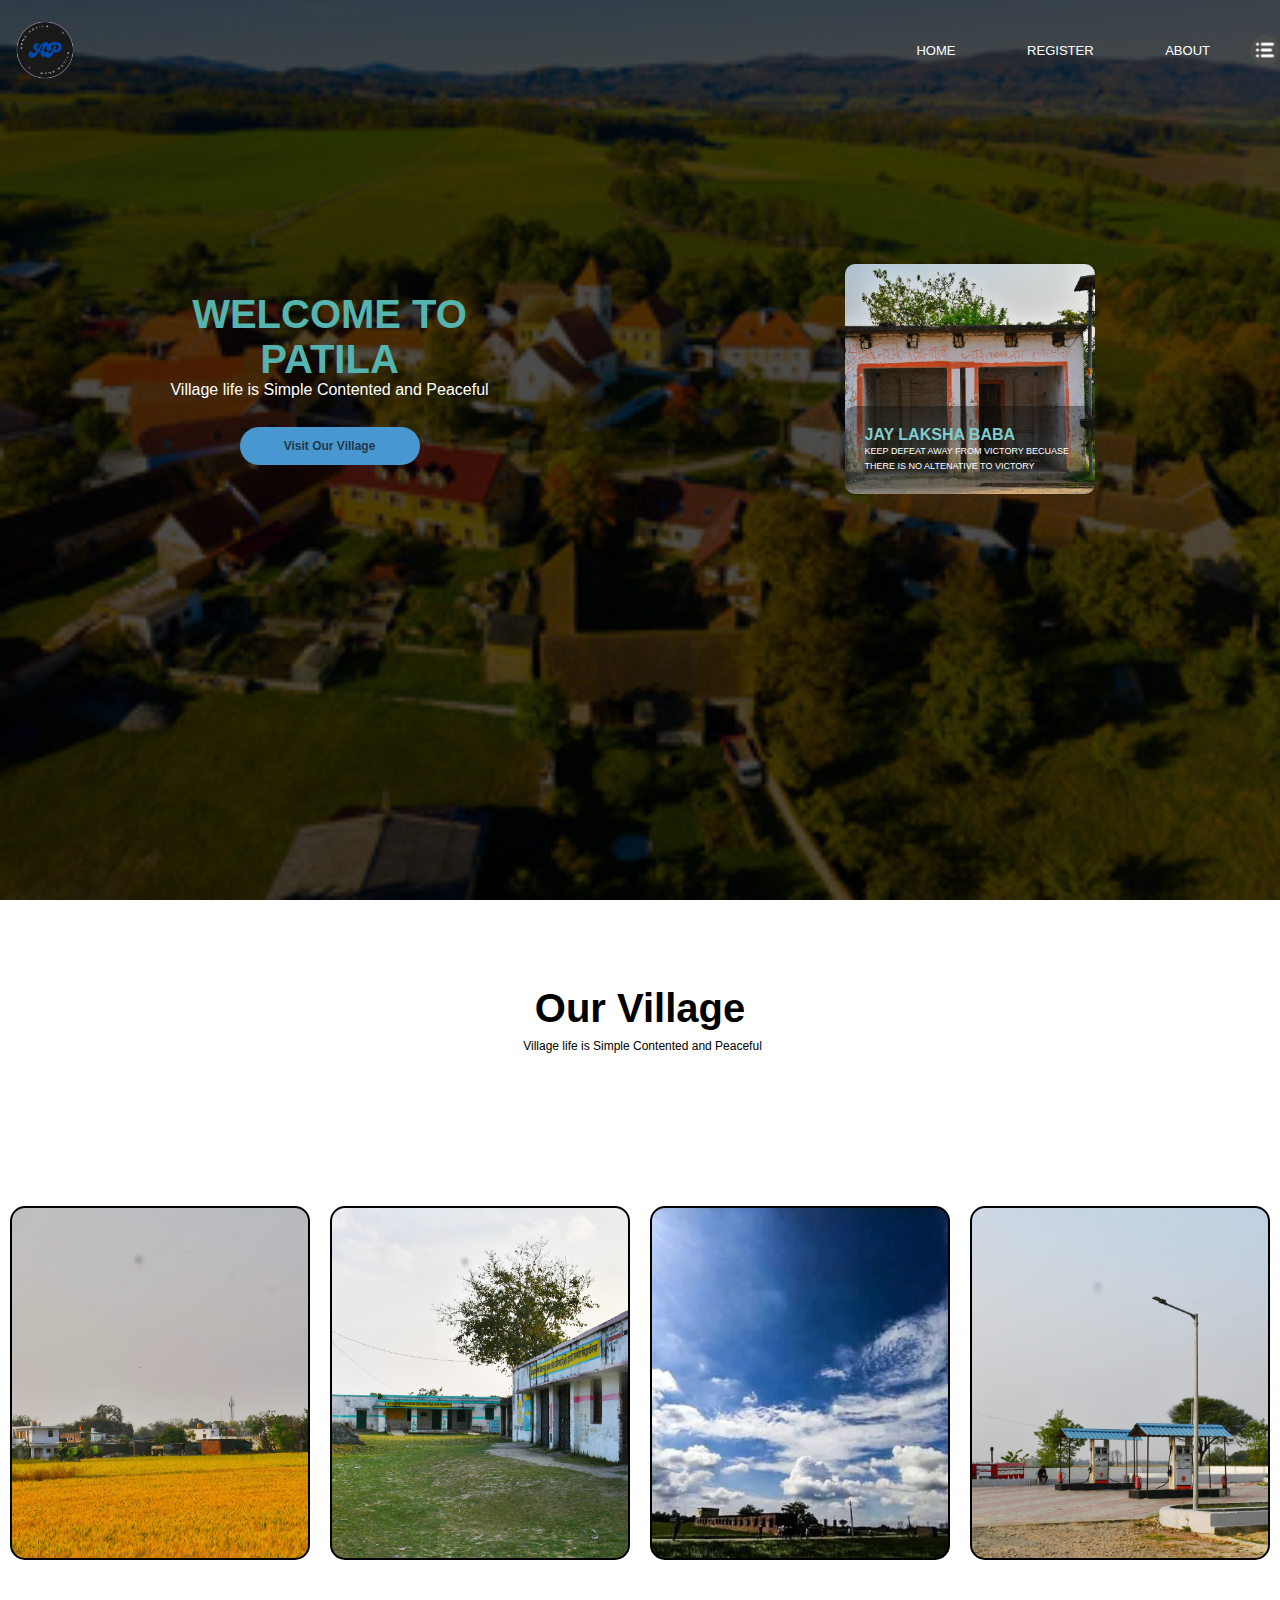
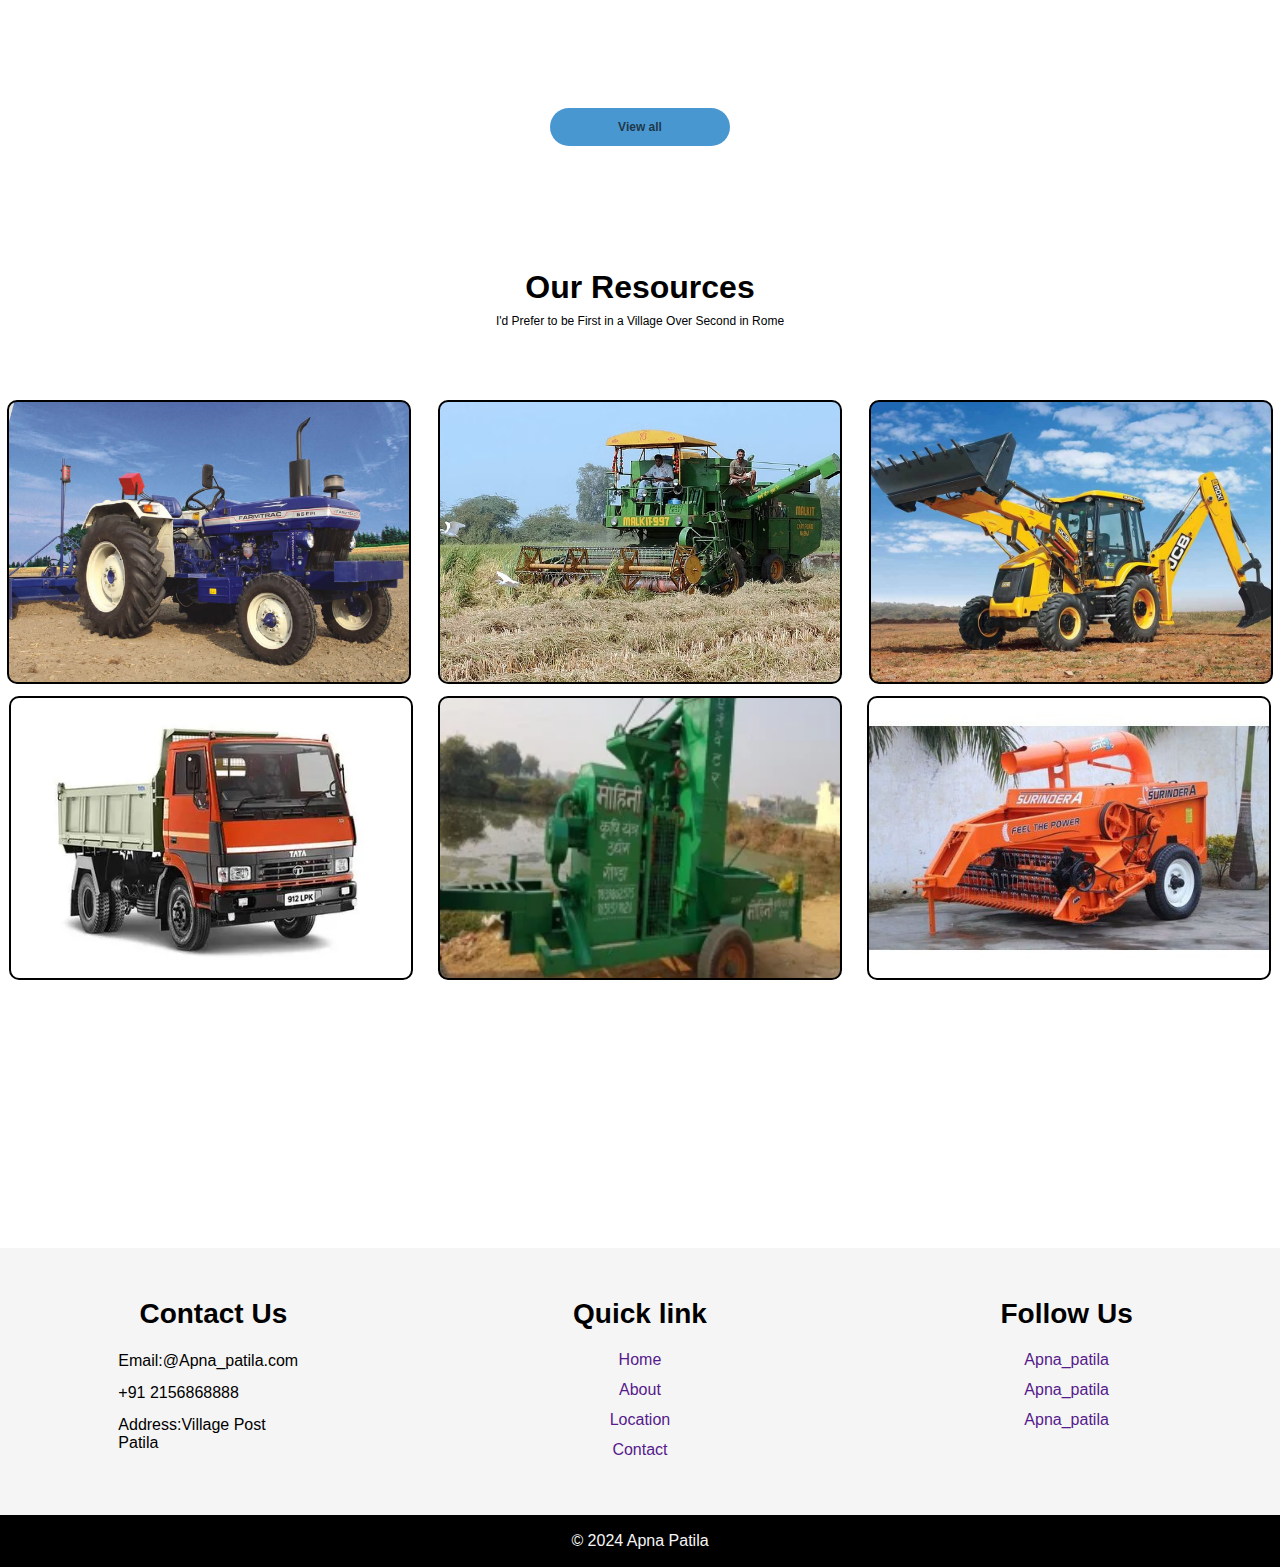
<file: index.html>
<!DOCTYPE html>
<html lang="en">
  <head>
    <meta charset="UTF-8" />
    <meta name="viewport" content="width=device-width, initial-scale=1.0" />
    <title>Apna Patila</title>
    <link
      rel="stylesheet"
      href="https://cdnjs.cloudflare.com/ajax/libs/font-awesome/6.5.1/css/all.min.css"
      integrity="sha512-DTOQO9RWCH3ppGqcWaEA1BIZOC6xxalwEsw9c2QQeAIftl+Vegovlnee1c9QX4TctnWMn13TZye+giMm8e2LwA=="
      crossorigin="anonymous"
      referrerpolicy="no-referrer"
    />
    <link rel="stylesheet" href="style.css" />
    <link rel="icon" type="image/x-icon" href="/assets/image/LOGO.png">
  </head>

  <body>
    <div class="container">
      <div class="navbar">
        <img src="/assets/image/LOGO.png" class="logo" />
        <div class="nav">
          <ul>
            <li><a href="">HOME</a></li>
            <li><a href="">REGISTER</a></li>
            <li><a href="">ABOUT</a></li>
          </ul>
        </div>
        <img src="/assets/image/menu.png" class="menu-icon" />
      </div>
      <div class="row">
        <div class="col">
          <h1>WELCOME TO</h1>
          <h1>PATILA</h1>
          <p>Village life is Simple Contented and Peaceful</p>
          <a href="https://maps.app.goo.gl/Dn1rtMNgVs2kPm6Q6">
            <button class="button">Visit Our Village</button>
          </a>
        </div>
        <div class="col">
          <div class="card">
            <div class="baba_card">
              <h4>JAY LAKSHA BABA</h4>
              <p>
                KEEP DEFEAT AWAY FROM VICTORY BECUASE THERE IS NO ALTENATIVE TO
                VICTORY
              </p>
            </div>
          </div>
        </div>
      </div>
    </div>
    <div class="container2">
      <div class="row2">
        <div class="col2">
          <h1>Our Village</h1>
          <p>Village life is Simple Contented and Peaceful</p>
        </div>
      </div>
      <div class="allbox">
        <div class="box box1"></div>
        <div class="box box2"></div>
        <div class="box box3"></div>
        <div class="box box4"></div>
      </div>
      <a href="gallery.html">
        <button class="button button2">View all</button>
      </a>
    </div>
    <div class="container3">
      <div class="row3">
        <div class="col3">
          <h1>Our Resources</h1>
          <p>I'd Prefer to be First in a Village Over Second in Rome</p>
        </div>
      </div>
      <div class="allbox2">
        <div class="box box5"></div>
        <div class="box box6"></div>
        <div class="box box7"></div>
      </div>
      <div class="allbox3">
        <div class="box box8"></div>
        <div class="box box9"></div>
        <div class="box box10"></div>
      </div>
    </div>
    <footer>
      <div class="footer-container">
        <div class="footer-content">
          <h3>Contact Us</h3>
          <p>Email:@Apna_patila.com</p>
          <p>+91 2156868888</p>
          <p>Address:Village Post Patila</p>
        </div>
        <div class="footer-content">
          <h3>Quick link</h3>
          <ul class="list">
            <ul><a href="">Home</a><ul>
            <ul><a href="">About</a></ul>
            <ul><a href="">Location</a></ul>
            <ul><a href="">Contact</a></ul>
          </ul>
        </div>
        <div class="footer-content">
          <h3>Follow Us</h3>
          <ul class="social-icon">
            <ul>
              <a href=""><i class="fab fa-facebook"></i> Apna_patila </a>
            </ul>
            <ul>
              <a href=""><i class="fab fa-instagram"></i> Apna_patila </a>
            </ul>
            <ul>
              <a href=""><i class="fab fa-youtube"></i> Apna_patila </a>
            </ul>
          </ul>
        </div>
      </div>
      <div class="bottom-bar">
        <p>&copy; 2024 Apna Patila</p>
      </div>
    </footer>
  </body>
</html>
</file>
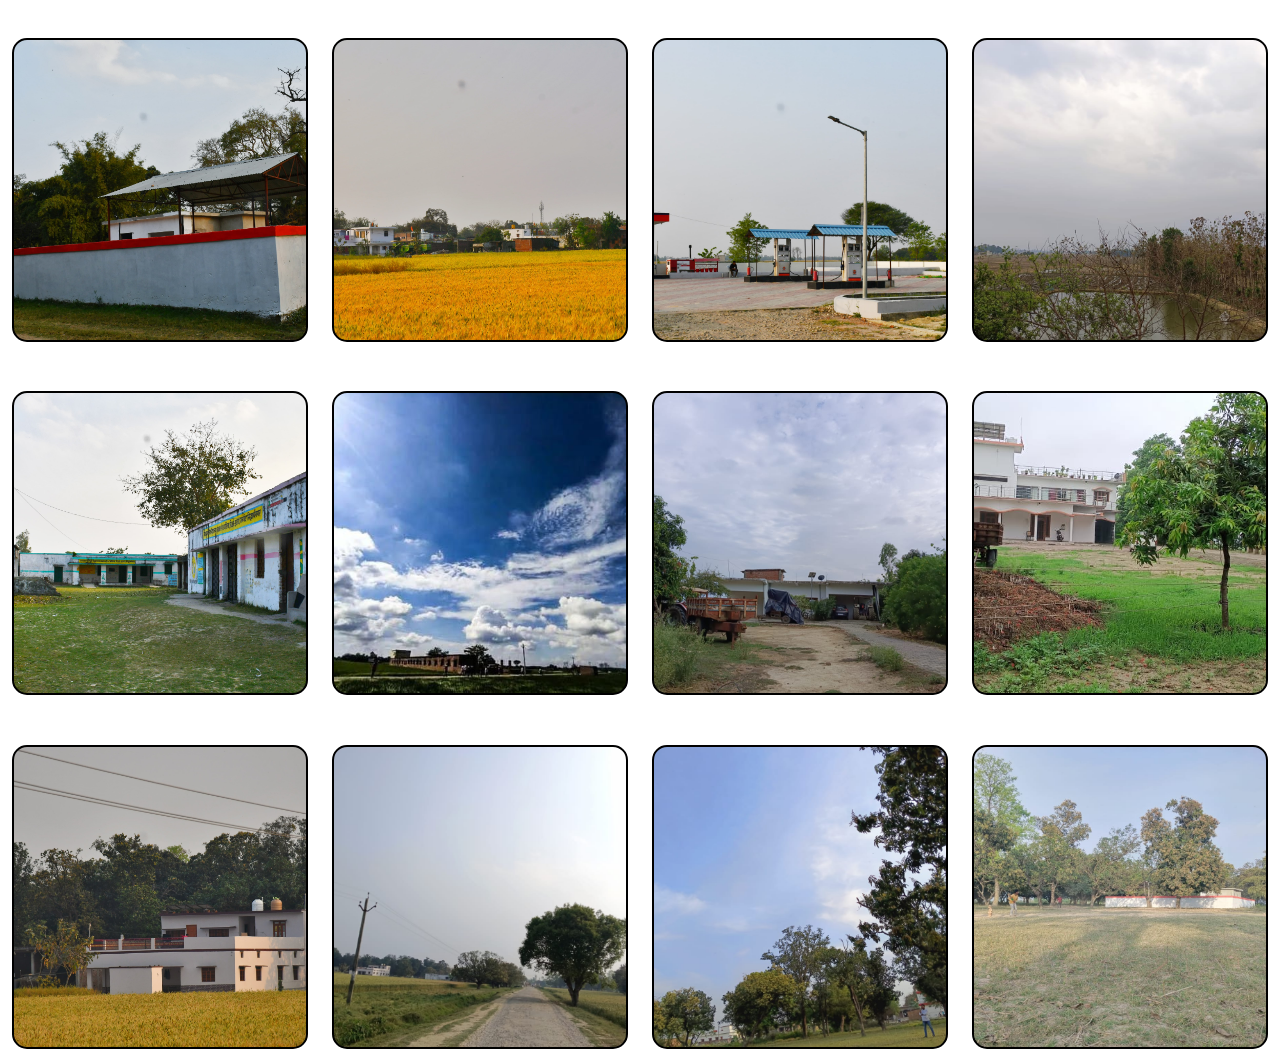
<file: gallery.html>
<!DOCTYPE html>
<html lang="en">

<head>
    <meta charset="UTF-8">
    <meta name="viewport" content="width=device-width, initial-scale=1.0">
    <title>Document</title>
    <link rel="stylesheet" href="gallery-style.css">
    <link rel="icon" type="image/x-icon" href="/assets/image/LOGO.png">

</head>

<body>
    <div class="allbox grid">
        <div class="box box1"></div>
        <div class="box box2"></div>
        <div class="box box3"></div>
        <div class="box box4"></div>
    </div>
    <div class="allbox2 grid">
        <div class="box box5"></div>
        <div class="box box6"></div>
        <div class="box box7"></div>
        <div class="box box8"></div>
    </div>
    <div class="allbox3 grid">
        <div class="box box9"></div>
        <div class="box box10"></div>
        <div class="box box11"></div>
        <div class="box box12"></div>
    </div>
    
</body>

</html>
</file>
<file: style.css>
* {
  margin: 0 auto;
  padding: 0;
  font-family: "Roboto", sans-serif;
}

.nav ul {
  display: flow-root;
}
.baba_card p {
  font-size: 9px;
}

.baba_card h4 {
  color: #7fcdcd;
}

.baba_card {
  position: absolute;
  bottom: 0;
  left: 0; /* Optionally align to the left side */
  padding: 20px;
  border-radius: 10px;
  margin: 0px;
  align-items: baseline;
  background-image: linear-gradient(rgba(7, 7, 7, 0.377), rgba(14, 13, 13, 0));
}

ul {
  line-height: 30px;
}
.container2 {
  display: flex;
  flex-wrap: wrap;
  align-items: center;
  justify-content: center;
  width: 100%;
  height: 100vh;
}

.container3 {
  display: flex;
  flex-direction: row;
  flex-wrap: wrap;
  width: 100%;
  height: fit-content;
}

.container {
  width: 100%;
  height: 100vh;
  background-image: linear-gradient(rgba(0, 0, 0, 0.7), rgba(0, 0, 0, 0.7)),
    url(/assets/image/vill-bg.jpg);
  background-size: 100%;
  background-size: cover;
  /* padding-left: 8%; */
  /* padding-right: 8%; */
  box-sizing: border-box;
}
.navbar {
  width: 100%;
  height: 100px;
  display: flex;
  align-items: center;
}
.logo {
  margin: 10px;
  max-width: 70px;
  cursor: pointer;
  margin-top: 10px;
}
.menu-icon {
  width: 30px;
  cursor: pointer;
  margin-left: 40px;
}
.nav {
  flex: 1;
  text-align: right;
}
.nav ul li {
  list-style: none;
  display: inline-block;
  margin-left: 6%;
}
.nav ul li a {
  text-decoration: none;
  color: #fff;
  font-size: 13px;
}
.row {
  display: flex;
  flex-wrap: wrap;
  height: 50%;
  width: 100%;
  align-content: space-between;
}
.col {
  display: flex;
  flex-direction: column;
  align-items: center;
  justify-content: center;
  margin-top: 12%;
}
.col h1 {
  color: #55b4b0;
  font-size: 40px;
}
.col p {
  color: #fff;
  line-height: 15px;
}
.button {
  width: 180px;
  font-weight: bold;
  color: #0c0c0bb6;
  font-size: 12px;
  padding: 12px 0;
  background: #4997d0;
  border: 0;
  border-radius: 20px;
  outline: none;
  margin-top: 30px;
  -webkit-transition-duration: 0.3s;
  transition-duration: 0.3s;
  -webkit-transition-property: box-shadow, transform;
  transition-property: box-shadow, transform;
}
.button:hover,
.button:focus,
.button:active {
  box-shadow: 0 0 20px rgba(0, 0, 0, 0.5);
  -webkit-transform: scale(1.1);
  transform: scale(1.1);
}

.card {
  position: relative;
  height: 230px;
  width: 250px;
  background-image: url(/assets/image/JLB.jpg);
  display: inline-block;
  border-radius: 10px;
  box-sizing: pointer;
  margin: 10px 15px;
  background-position: center;
  background-size: cover;
}
.row2 {
  display: flex;
  text-align: center;
  justify-content: center;
  height: 15%;
  align-items: center;
}
.col2 {
  flex: 50%;
}
.col2 h1 {
  color: black;
  font-size: 40px;
}
.col2 p {
  color: black;
  font-size: 12px;
  line-height: 20px;
  margin-top: 5px;
  margin-left: 5px;
}
.allbox {
  width: 100%;
  display: flex;
  flex-wrap: wrap;
  justify-content: space-evenly;
}
.box1 {
  margin: 10px;
  background-color: white;
  border: 2px solid black;
  height: 350px;
  max-width: 350px;
  flex-grow: 1;
  min-width: 150px;
  border-radius: 15px;
  background-image: url(/assets/image/patila-view.jpg);
  background-position: center;
  background-size: cover;
}
.box2 {
  margin: 10px;
  background-color: white;
  border: 2px solid black;
  height: 350px;
  max-width: 350px;
  flex-grow: 1;
  min-width: 150px;
  border-radius: 15px;
  background-image: url(/assets/image/primary-school.jpg);
  background-position: center;
  background-size: cover;
}
.box3 {
  margin: 10px;
  border: 2px solid black;
  height: 350px;
  max-width: 350px;
  flex-grow: 1;
  min-width: 150px;
  display: flex;
  border-radius: 15px;
  background-color: white;
  background-position: center;
  background-size: cover;
  background-image: url(/assets/image/school.jpg);
}
.box4 {
  margin: 10px;
  background-color: white;
  border: 2px solid black;
  height: 350px;
  max-width: 350px;
  flex-grow: 1;
  min-width: 150px;
  display: flex;
  border-radius: 15px;
  background-position: center;
  background-size: cover;
  background-image: url(/assets/image/petrolpump.jpg);
}

.button2 {
  font-weight: bold;
  width: 180px;
  color: #0c0c0bb6;
  font-size: 12px;
  padding: 12px 0;
  background: #4997d0;
  border: 0;
  border-radius: 20px;
  outline: none;
  -webkit-transition-duration: 0.3s;
  transition-duration: 0.3s;
  -webkit-transition-property: box-shadow, transform;
  transition-property: box-shadow, transform;
}
.button2:hover,
.button2:focus,
.button2:active {
  box-shadow: 0 0 20px rgba(0, 0, 0, 0.5);
  -webkit-transform: scale(1.1);
  transform: scale(1.1);
}
.row3 {
  text-align: center;
  display: flex;
  width: 100%;
  height: 200px;
  align-items: center;
  justify-content: center;
}

.col3 h3 {
  color: black;
  font-size: 40px;
}
.col3 p {
  color: black;
  font-size: 12px;
  line-height: 20px;
  margin-top: 5px;
}
.row4 {
  display: flex;
  height: 50%;
  align-items: center;
  margin-left: 45%;
  margin-top: 8%;
}
.col4 {
  flex: 50%;
}
.col4 h3 {
  text-align: center;
  color: black;
  font-size: 40px;
}
.col4 p {
  color: black;
  font-size: 12px;
  line-height: 20px;
  margin-top: 5px;
  margin-left: 5px;
}

.allbox2 {
  flex-wrap: wrap;
  justify-content: center;
  align-items: center;
  width: 100%;
  display: flex;
  column-gap: 12px;
}
.box5 {
  border: 2px solid black;
  height: 250px;
  max-width: 30%;
  min-width: 350px;
  display: flex;
  border-radius: 15px;
  background-image: url(/assets/image/faramtrac.PNG);
  display: inline-block;
  border-radius: 10px;
  box-sizing: pointer;
  padding: 15px 25px;
  margin-bottom: 12px;

  /* margin: 10px 15px; */
  background-position: center;
  background-size: cover;
}
.box6 {
  border: 2px solid black;
  height: 250px;
  max-width: 30%;
  min-width: 350px;
  display: flex;
  border-radius: 15px;
  background-image: url(/assets/image/combayin-img.avif);
  display: inline-block;
  border-radius: 10px;
  padding: 15px 25px;
  box-sizing: pointer;
  margin-bottom: 12px;

  /* margin: 10px 15px; */
  background-position: center;
  background-size: cover;
}
.box7 {
  border: 2px solid black;
  height: 250px;
  max-width: 30%;
  min-width: 350px;
  display: flex;
  border-radius: 15px;
  background-image: url(/assets/image/jcb-img.jpg);
  display: inline-block;
  border-radius: 10px;
  margin-bottom: 12px;

  padding: 15px 25px;
  box-sizing: pointer;
  /* margin: 10px 15px; */
  background-position: center;
  background-size: cover;
}
.allbox3 {
  width: 100%;
  flex-wrap: wrap;
  justify-content: center;
  align-items: center;
  display: flex;
  column-gap: 8px;
}
.box8 {
  border: 2px solid black;
  height: 250px;
  max-width: 30%;
  min-width: 350px;  display: flex;
  border-radius: 15px;
  background-image: url(/assets/image/dumper-truck.webp);
  display: inline-block;
  border-radius: 10px;
  margin-bottom: 12px;

  padding: 15px 25px;
  box-sizing: pointer;
  /* margin: 10px 15px; */
  background-position: center;
  background-size: cover;
}
.box9 {
  border: 2px solid black;
  height: 250px;
  max-width: 30%;
  min-width: 350px;  display: flex;
  border-radius: 15px;
  background-image: url(/assets/image/rice-mill.webp);
  display: inline-block;
  border-radius: 10px;
  margin-bottom: 12px;

  padding: 15px 25px;
  box-sizing: pointer;
  /* margin: 10px 15px; */
  background-position: center;
  background-size: cover;
}
.box10 {
  border: 2px solid black;
  height: 250px;
  max-width: 30%;
  min-width: 350px;  display: flex;
  border-radius: 15px;
  background-image: url(/assets/image/bhusa-machine.jpg);
  display: inline-block;
  border-radius: 10px;
  padding: 15px 25px;
  box-sizing: pointer;
  margin-bottom: 12px;
  /* margin: 10px 15px; */
  background-position: center;
  background-size: cover;
}
footer {
  margin-top: 20%;
  background: whitesmoke;
  padding-top: 50px;
}
.footer-container {
  width: 100%;
  margin: auto;
  display: flex;
  justify-content: space-between;
}
.footer-content {
  width: 33.3%;
}
h3 {
  font-size: 28px;
  margin-bottom: 15px;
  text-align: center;
  color: black;
}
.footer-content p {
  width: 190px;
  margin: auto;
  padding: 7px;
}
.footer-content ul {
  text-align: center;
}
.List {
  padding: 0;
}
.List li {
  width: auto;
  text-align: center;
  list-style-type: none;
  padding: 7px;
  position: relative;
}
.List li::before {
  content: "";
  position: absolute;
  transform: translate(-50%, -50%);
  left: 50%;
  top: 100%;
  width: 0;
  height: 2px;
  background: #f18930;
  transition-duration: 0.5s;
}
.List li:hover::before {
  width: 70px;
}
.social-icon {
  text-align: center;
  padding: 0;
}
.socal-icon li {
  display: inline-block;
  text-align: center;
  padding: 5px;
}
.socal-icon i {
  color: black;
  font-size: 25px;
}
a {
  text-decoration: none;
}
a:hover {
  color: #f18930;
}
.socal-icon i:hover {
  color: #f18930;
}
.bottom-bar {
  background: black;
  text-align: center;
  padding: 10px 0;
  margin-top: 50px;
}
.bottom-bar p {
  color: whitesmoke;
  margin: 0;
  font-size: 16px;
  padding: 7px;
}
::-webkit-scrollbar {
  width: 15px;
}
::-webkit-scrollbar-track {
  background: #000;
}
::-webkit-scrollbar-thumb {
  background: linear-gradient(#642bff, #7fcdcd);
  border-radius: 10px;
}
</file>
<file: gallery-style.css>
* {
  margin: 0;
  padding: 0;
  font-family: "Roboto", sans-serif;
}

.grid {
  display: flex;
  flex-wrap: wrap;
}

.box {
  max-width: 650px;
  min-width: 150px;
  margin-left: 0 auto;
  margin-right: 0 auto;
  margin: 12px;
  flex-grow: 1;
}

.allbox {
  display: flex;
  margin-top: 2%;
  justify-content: space-evenly;
}
.box1 {
  background-color: rgb(136, 78, 78);
  border: 2px solid black;
  height: 300px;

  display: flex;
  border-radius: 15px;
  background-position: center;
  background-image: url(/assets/image/gausala.jpg);
  background-size: cover;
}
.box2 {
  background-color: white;
  border: 2px solid black;
  height: 300px;

  display: flex;
  border-radius: 15px;
  background-position: center;
  background-size: cover;
  background-image: url(/assets/image/patila-view.jpg);
}
.box3 {
  background-color: white;
  border: 2px solid black;
  height: 300px;

  display: flex;
  border-radius: 15px;
  background-position: center;
  background-size: cover;
  background-image: url(/assets/image/petrolpump.jpg);
}
.box4 {
  background-color: white;
  border: 2px solid black;
  height: 300px;

  display: flex;
  border-radius: 15px;
  background-position: center;
  background-size: cover;
  background-image: url(/assets/image/pond.jpg);
}
.allbox2 {
  display: flex;
  margin-top: 2%;
  justify-content: space-evenly;
}
.box5 {
  background-color: white;
  border: 2px solid black;
  height: 300px;
  display: flex;
  border-radius: 15px;
  background-position: center;
  background-size: cover;
  background-image: url(/assets/image/primary-school.jpg);
}
.box6 {
  background-color: white;
  border: 2px solid black;
  height: 300px;

  display: flex;
  border-radius: 15px;
  background-position: center;
  background-size: cover;
  background-image: url(/assets/image/school.jpg);
}
.box7 {
  background-color: white;
  border: 2px solid black;
  height: 300px;

  display: flex;
  border-radius: 15px;
  background-position: center;
  background-size: cover;
  background-image: url(/assets/image/my-house.jpg);
}
.box8 {
  background-color: white;
  border: 2px solid black;
  height: 300px;

  display: flex;
  border-radius: 15px;
  background-position: center;
  background-size: cover;
  background-image: url(/assets/image/baba-house.jpg);
}
.allbox3 {
  display: flex;
  margin-top: 2%;
  justify-content: space-evenly;
}
.box9 {
  background-color: white;
  border: 2px solid black;
  height: 300px;

  display: flex;
  border-radius: 15px;
  background-position: center;
  background-size: cover;
  background-image: url(/assets/image/pardhan-house.jpg);
}
.box10 {
  background-color: white;
  border: 2px solid black;
  height: 300px;

  display: flex;
  border-radius: 15px;
  background-position: center;
  background-size: cover;
  background-image: url(/assets/image/front-img1.jpg);
}
.box11 {
  background-color: white;
  border: 2px solid black;
  height: 300px;

  display: flex;
  border-radius: 15px;
  background-position: center;
  background-size: cover;
  background-image: url(/assets/image/background.jpg);
}
.box12 {
  background-color: white;
  border: 2px solid black;
  height: 300px;

  display: flex;
  border-radius: 15px;
  background-position: center;
  background-size: cover;
  background-image: url(/assets/image/cricket-view.jpg);
}
::-webkit-scrollbar {
  width: 15px;
}
::-webkit-scrollbar-track {
  background: #000;
}
::-webkit-scrollbar-thumb {
  background: linear-gradient(#370baf, #227a7a);
  border-radius: 10px;
}
</file>
